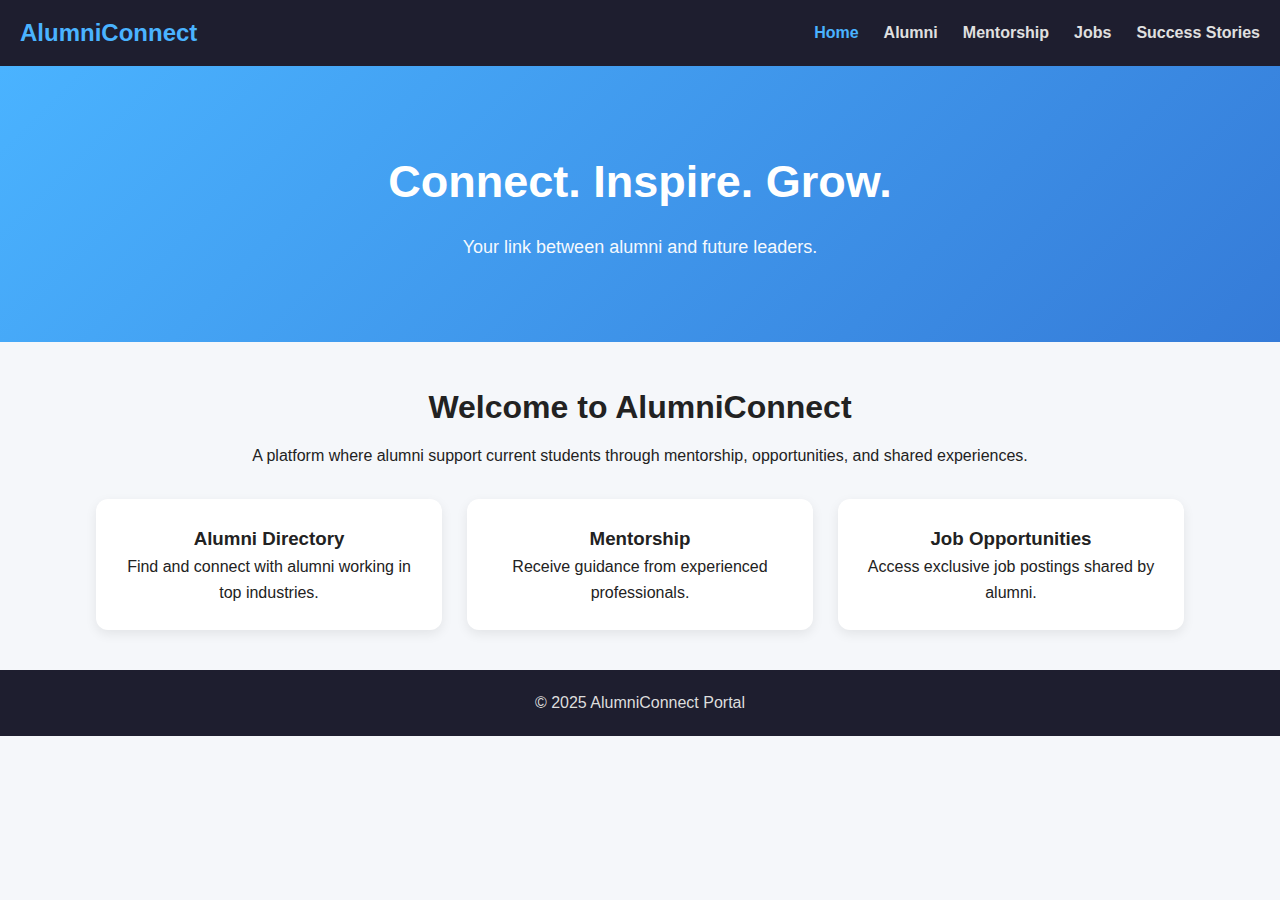
<file: index.html>
<!DOCTYPE html>
<html lang="en">
<head>
  <meta charset="UTF-8">
  <meta name="viewport" content="width=device-width, initial-scale=1.0">
  <title>Alumni Connect – Home</title>
  <link rel="stylesheet" href="style.css">
</head>

<body>

<nav>
  <h2 class="logo">AlumniConnect</h2>
  <ul>
    <li><a href="index.html" class="active">Home</a></li>
    <li><a href="alumni.html">Alumni</a></li>
    <li><a href="mentorship.html">Mentorship</a></li>
    <li><a href="jobs.html">Jobs</a></li>
    <li><a href="stories.html">Success Stories</a></li>
  </ul>
</nav>

<section class="hero">
  <h1>Connect. Inspire. Grow.</h1>
  <p>Your link between alumni and future leaders.</p>
</section>

<section class="about">
  <h2>Welcome to AlumniConnect</h2>
  <p>A platform where alumni support current students through mentorship, opportunities, and shared experiences.</p>

  <div class="features">
    <div class="card">
      <h3>Alumni Directory</h3>
      <p>Find and connect with alumni working in top industries.</p>
    </div>

    <div class="card">
      <h3>Mentorship</h3>
      <p>Receive guidance from experienced professionals.</p>
    </div>

    <div class="card">
      <h3>Job Opportunities</h3>
      <p>Access exclusive job postings shared by alumni.</p>
    </div>
  </div>
</section>

<footer>
  <p>© 2025 AlumniConnect Portal</p>
</footer>

<script src="script.js"></script>

</body>
</html>
</file>
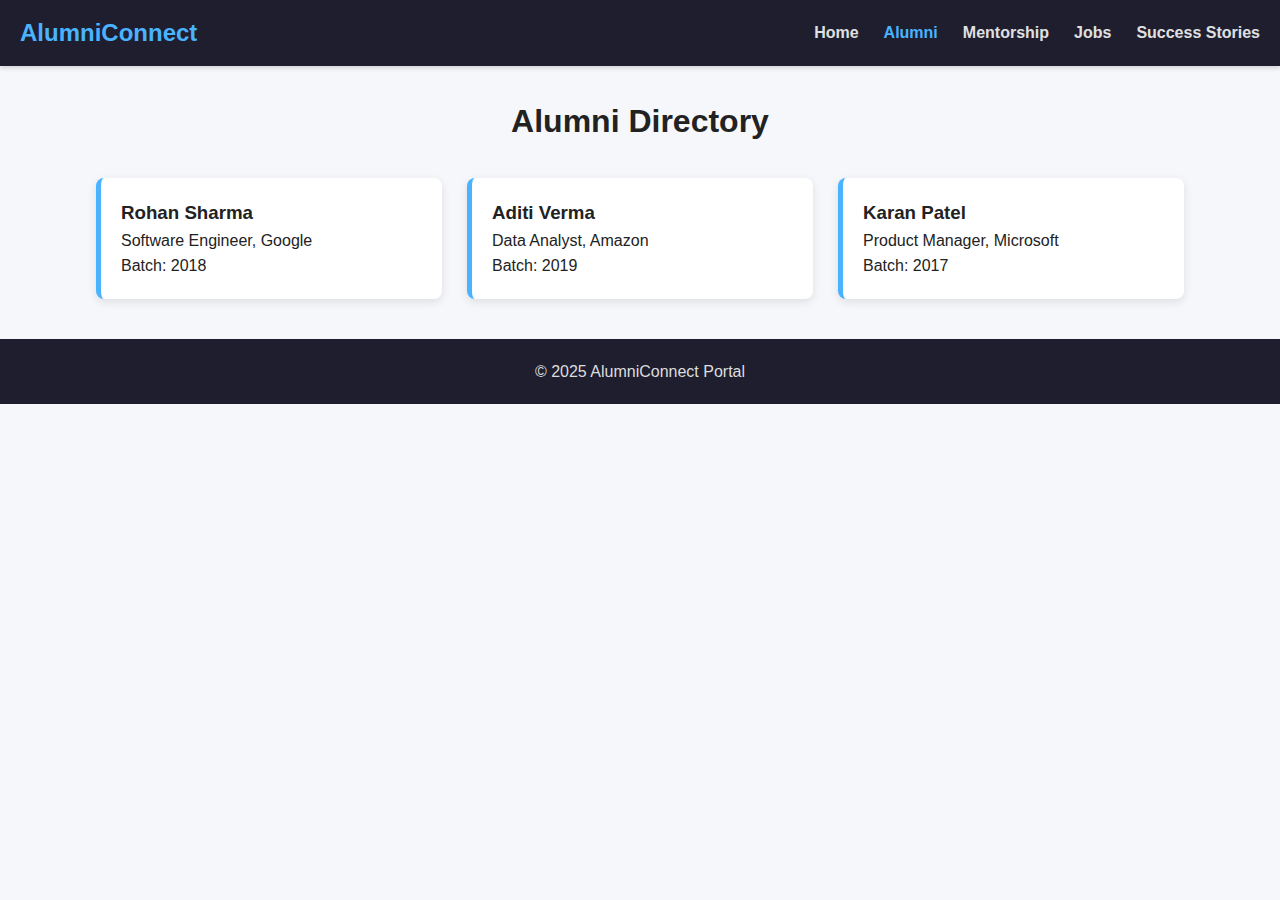
<file: alumni.html>
<!DOCTYPE html>
<html lang="en">
<head>
  <meta charset="UTF-8">
  <meta name="viewport" content="width=device-width, initial-scale=1.0">
  <title>Alumni Directory</title>
  <link rel="stylesheet" href="style.css">
</head>

<body>

<nav>
  <h2 class="logo">AlumniConnect</h2>
  <ul>
    <li><a href="index.html">Home</a></li>
    <li><a href="alumni.html" class="active">Alumni</a></li>
    <li><a href="mentorship.html">Mentorship</a></li>
    <li><a href="jobs.html">Jobs</a></li>
    <li><a href="stories.html">Success Stories</a></li>
  </ul>
</nav>

<h2 class="page-title">Alumni Directory</h2>

<div class="alumni-grid">

  <div class="alumni-card">
    <h3>Rohan Sharma</h3>
    <p>Software Engineer, Google</p>
    <p>Batch: 2018</p>
  </div>

  <div class="alumni-card">
    <h3>Aditi Verma</h3>
    <p>Data Analyst, Amazon</p>
    <p>Batch: 2019</p>
  </div>

  <div class="alumni-card">
    <h3>Karan Patel</h3>
    <p>Product Manager, Microsoft</p>
    <p>Batch: 2017</p>
  </div>

</div>

<footer>
  <p>© 2025 AlumniConnect Portal</p>
</footer>

</body>
</html>
</file>
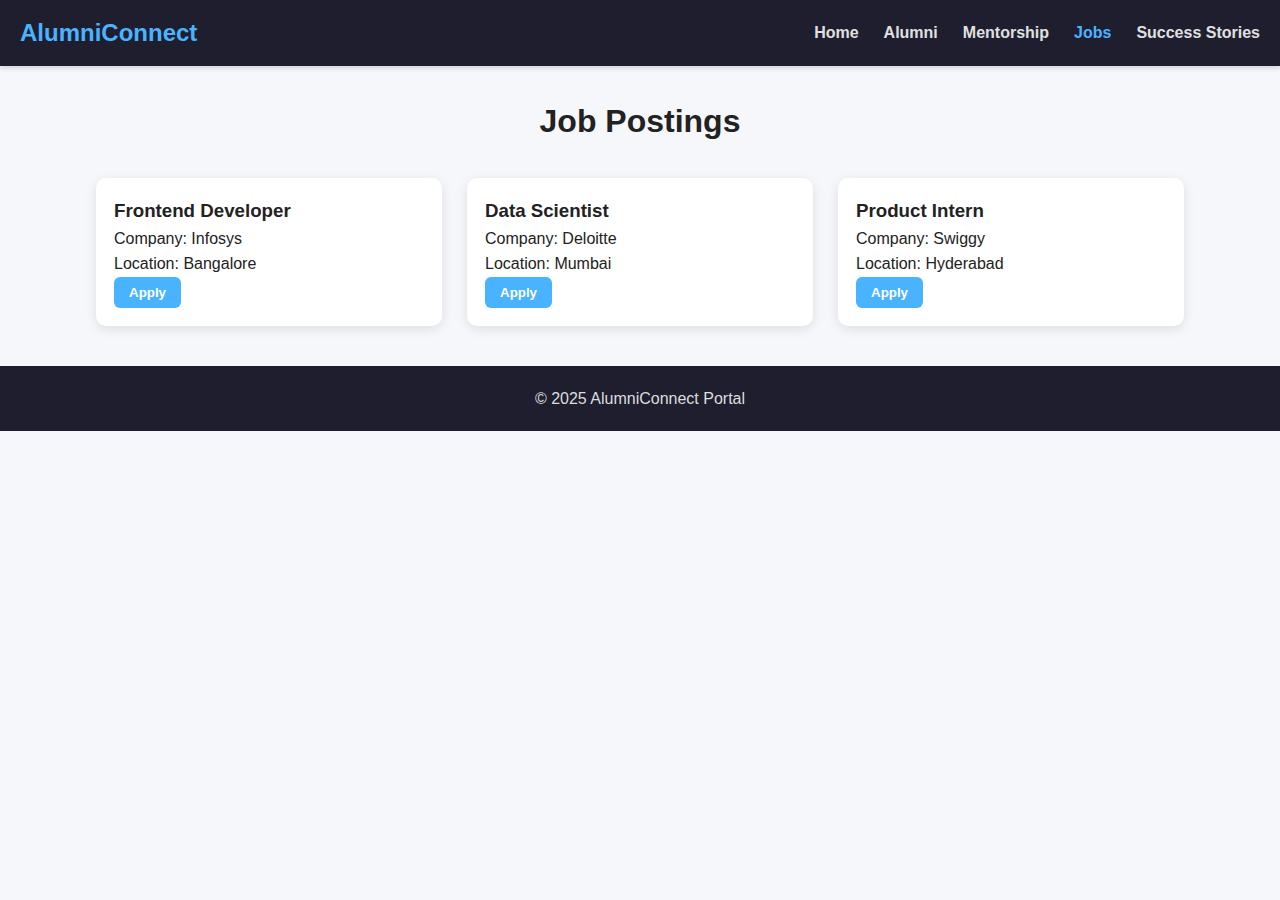
<file: jobs.html>
<!DOCTYPE html>
<html lang="en">
<head>
  <meta charset="UTF-8">
  <meta name="viewport" content="width=device-width, initial-scale=1.0">
  <title>Job Board</title>
  <link rel="stylesheet" href="style.css">
</head>

<body>

<nav>
  <h2 class="logo">AlumniConnect</h2>
  <ul>
    <li><a href="index.html">Home</a></li>
    <li><a href="alumni.html">Alumni</a></li>
    <li><a href="mentorship.html">Mentorship</a></li>
    <li><a href="jobs.html" class="active">Jobs</a></li>
    <li><a href="stories.html">Success Stories</a></li>
  </ul>
</nav>

<h2 class="page-title">Job Postings</h2>

<div class="job-list">

  <div class="job-card">
    <h3>Frontend Developer</h3>
    <p>Company: Infosys</p>
    <p>Location: Bangalore</p>
    <button class="btn small">Apply</button>
  </div>

  <div class="job-card">
    <h3>Data Scientist</h3>
    <p>Company: Deloitte</p>
    <p>Location: Mumbai</p>
    <button class="btn small">Apply</button>
  </div>

  <div class="job-card">
    <h3>Product Intern</h3>
    <p>Company: Swiggy</p>
    <p>Location: Hyderabad</p>
    <button class="btn small">Apply</button>
  </div>

</div>

<footer>
  <p>© 2025 AlumniConnect Portal</p>
</footer>

</body>
</html>
</file>
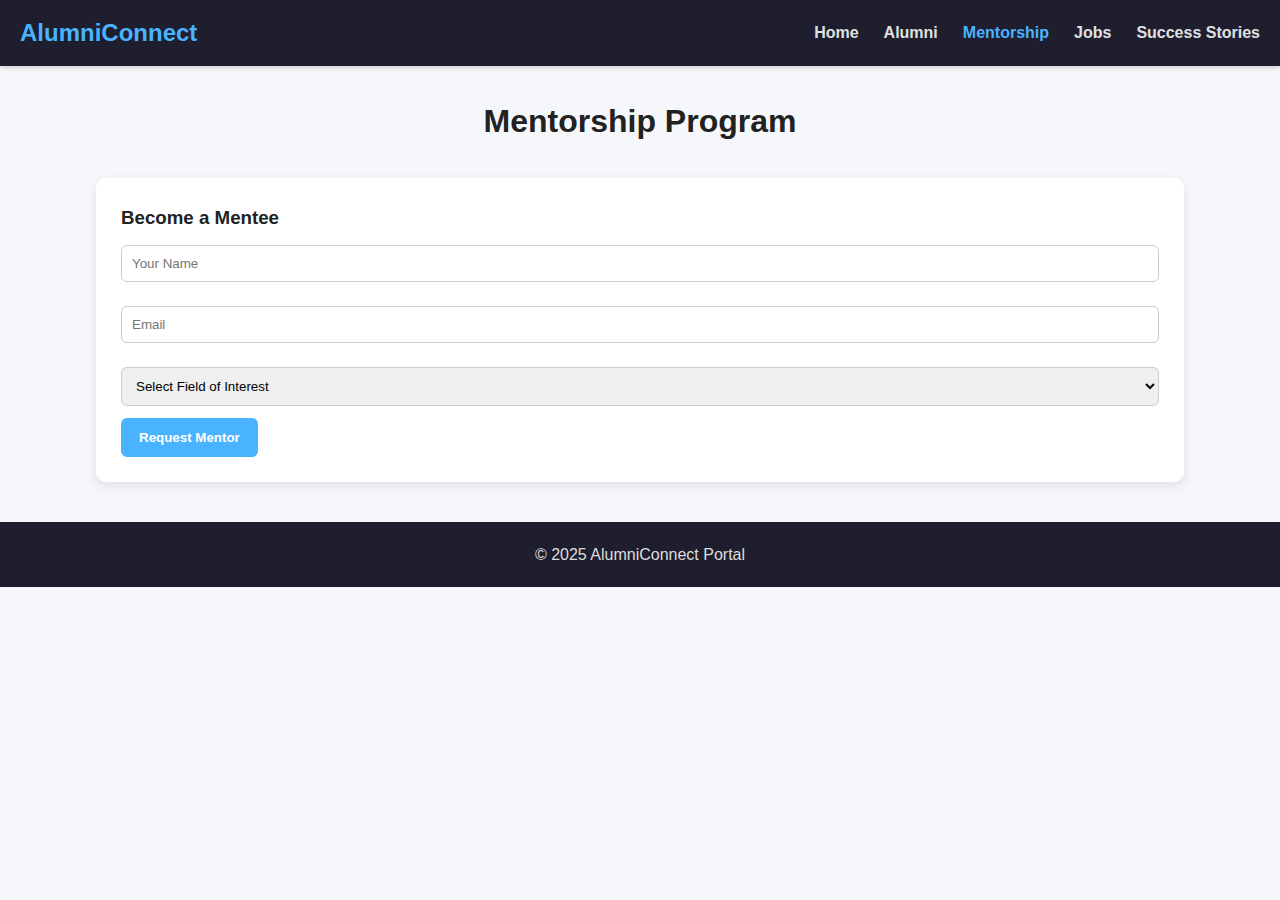
<file: mentorship.html>
<!DOCTYPE html>
<html lang="en">
<head>
  <meta charset="UTF-8">
  <meta name="viewport" content="width=device-width, initial-scale=1.0">
  <title>Mentorship</title>
  <link rel="stylesheet" href="style.css">
</head>

<body>

<nav>
  <h2 class="logo">AlumniConnect</h2>
  <ul>
    <li><a href="index.html">Home</a></li>
    <li><a href="alumni.html">Alumni</a></li>
    <li><a href="mentorship.html" class="active">Mentorship</a></li>
    <li><a href="jobs.html">Jobs</a></li>
    <li><a href="stories.html">Success Stories</a></li>
  </ul>
</nav>

<h2 class="page-title">Mentorship Program</h2>

<section class="mentor-section">
  <h3>Become a Mentee</h3>
  <form class="mentor-form">
    <input type="text" placeholder="Your Name" required>
    <input type="email" placeholder="Email" required>
    <select required>
      <option value="">Select Field of Interest</option>
      <option>Software Development</option>
      <option>Data Science</option>
      <option>Business Management</option>
      <option>Design</option>
    </select>
    <button class="btn">Request Mentor</button>
  </form>
</section>

<footer>
  <p>© 2025 AlumniConnect Portal</p>
</footer>

<script src="script.js"></script>

</body>
</html>
</file>
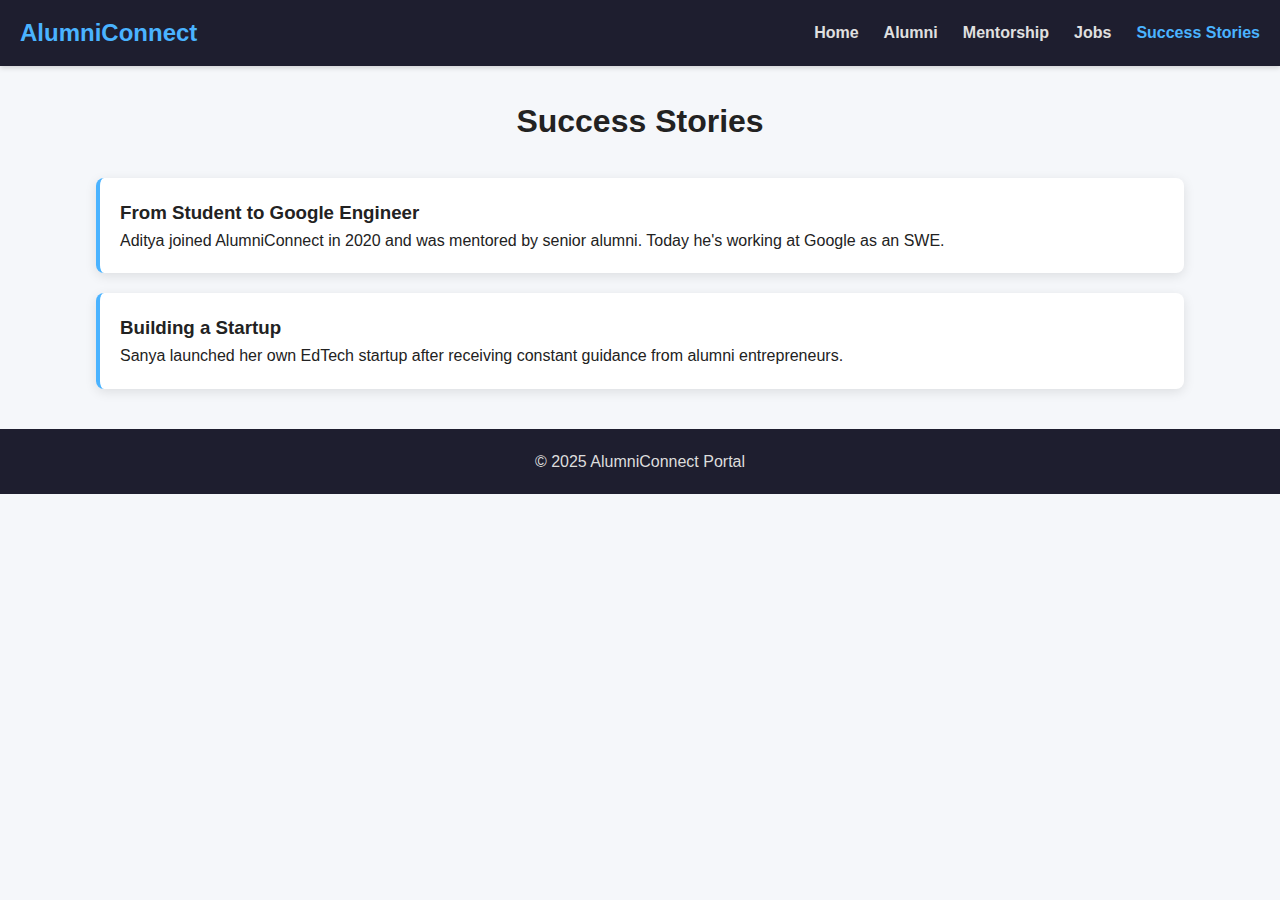
<file: stories.html>
<!DOCTYPE html>
<html lang="en">
<head>
  <meta charset="UTF-8">
  <meta name="viewport" content="width=device-width, initial-scale=1.0">
  <title>Success Stories</title>
  <link rel="stylesheet" href="style.css">
</head>

<body>

<nav>
  <h2 class="logo">AlumniConnect</h2>
  <ul>
    <li><a href="index.html">Home</a></li>
    <li><a href="alumni.html">Alumni</a></li>
    <li><a href="mentorship.html">Mentorship</a></li>
    <li><a href="jobs.html">Jobs</a></li>
    <li><a href="stories.html" class="active">Success Stories</a></li>
  </ul>
</nav>

<h2 class="page-title">Success Stories</h2>

<div class="story-list">

  <div class="story-card">
    <h3>From Student to Google Engineer</h3>
    <p>Aditya joined AlumniConnect in 2020 and was mentored by senior alumni. Today he's working at Google as an SWE.</p>
  </div>

  <div class="story-card">
    <h3>Building a Startup</h3>
    <p>Sanya launched her own EdTech startup after receiving constant guidance from alumni entrepreneurs.</p>
  </div>

</div>

<footer>
  <p>© 2025 AlumniConnect Portal</p>
</footer>

</body>
</html>
</file>
<file: style.css>
/* -------------------- */
/* Global Layout Styles */
/* -------------------- */

* {
  margin: 0;
  padding: 0;
  box-sizing: border-box;
  font-family: "Segoe UI", Tahoma, sans-serif;
}

body {
  background: #f5f7fa;
  color: #222;
  line-height: 1.6;
}

/* -------------------- */
/* Navbar */
/* -------------------- */

nav {
  background: #1e1e2f;
  padding: 14px 20px;
  display: flex;
  justify-content: space-between;
  align-items: center;
  box-shadow: 0 2px 5px rgba(0,0,0,0.15);
}

nav .logo {
  color: #4ab3ff;
  font-size: 24px;
  font-weight: 700;
}

nav ul {
  display: flex;
  list-style: none;
  gap: 25px;
}

nav ul li a {
  text-decoration: none;
  color: #e0e0e0;
  font-weight: 600;
  transition: 0.25s;
}

nav ul li a:hover,
nav ul li a.active {
  color: #4ab3ff;
}

/* -------------------- */
/* Hero Section */
/* -------------------- */

.hero {
  background: linear-gradient(135deg, #4ab3ff, #357bd8);
  padding: 80px 30px;
  text-align: center;
  color: white;
}

.hero h1 {
  font-size: 45px;
  margin-bottom: 15px;
}

.hero p {
  font-size: 18px;
  opacity: 0.95;
}

/* -------------------- */
/* About / Features */
/* -------------------- */

.about {
  width: 85%;
  margin: 40px auto;
  text-align: center;
}

.about h2 {
  font-size: 32px;
  margin-bottom: 10px;
}

.features {
  margin-top: 30px;
  display: grid;
  grid-template-columns: repeat(auto-fit, minmax(260px, 1fr));
  gap: 25px;
}

.card {
  background: white;
  padding: 25px;
  border-radius: 12px;
  box-shadow: 0 4px 12px rgba(0,0,0,0.08);
  transition: 0.3s;
}

.card:hover {
  transform: translateY(-5px);
  box-shadow: 0 6px 18px rgba(0,0,0,0.15);
}

/* -------------------- */
/* Page Titles */
/* -------------------- */

.page-title {
  text-align: center;
  font-size: 32px;
  margin: 30px 0;
}

/* -------------------- */
/* Alumni Grid */
/* -------------------- */

.alumni-grid {
  width: 85%;
  margin: auto;
  display: grid;
  grid-template-columns: repeat(auto-fit, minmax(260px, 1fr));
  gap: 25px;
}

.alumni-card {
  background: #fff;
  padding: 20px;
  border-left: 5px solid #4ab3ff;
  border-radius: 8px;
  box-shadow: 0 3px 10px rgba(0,0,0,0.1);
}

/* -------------------- */
/* Mentorship Page */
/* -------------------- */

.mentor-section {
  width: 85%;
  margin: auto;
  background: white;
  padding: 25px;
  border-radius: 10px;
  box-shadow: 0 4px 12px rgba(0,0,0,0.1);
}

.mentor-form input,
.mentor-form select {
  width: 100%;
  padding: 10px;
  margin: 12px 0;
  border-radius: 6px;
  border: 1px solid #ccc;
}

.btn {
  background: #4ab3ff;
  color: white;
  padding: 12px 18px;
  border: none;
  border-radius: 6px;
  cursor: pointer;
  font-weight: 600;
  transition: 0.3s;
}

.btn:hover {
  background: #357bd8;
}

.btn.small {
  padding: 8px 15px;
}

/* -------------------- */
/* Job Cards */
/* -------------------- */

.job-list {
  width: 85%;
  margin: auto;
  display: grid;
  grid-template-columns: repeat(auto-fit, minmax(260px, 1fr));
  gap: 25px;
}

.job-card {
  background: white;
  padding: 18px;
  border-radius: 10px;
  box-shadow: 0 3px 12px rgba(0,0,0,0.1);
}

/* -------------------- */
/* Success Stories */
/* -------------------- */

.story-list {
  width: 85%;
  margin: auto;
  display: flex;
  flex-direction: column;
  gap: 20px;
}

.story-card {
  background: #fff;
  padding: 20px;
  border-left: 4px solid #4ab3ff;
  border-radius: 8px;
  box-shadow: 0 3px 12px rgba(0,0,0,0.1);
}

/* -------------------- */
/* Footer */
/* -------------------- */

footer {
  margin-top: 40px;
  background: #1e1e2f;
  color: #ddd;
  text-align: center;
  padding: 20px;
}

/* -------------------- */
/* Mobile */
/* -------------------- */

@media(max-width: 768px) {
  nav {
    flex-direction: column;
    gap: 10px;
  }

  nav ul {
    flex-direction: column;
    gap: 12px;
  }
}
</file>
